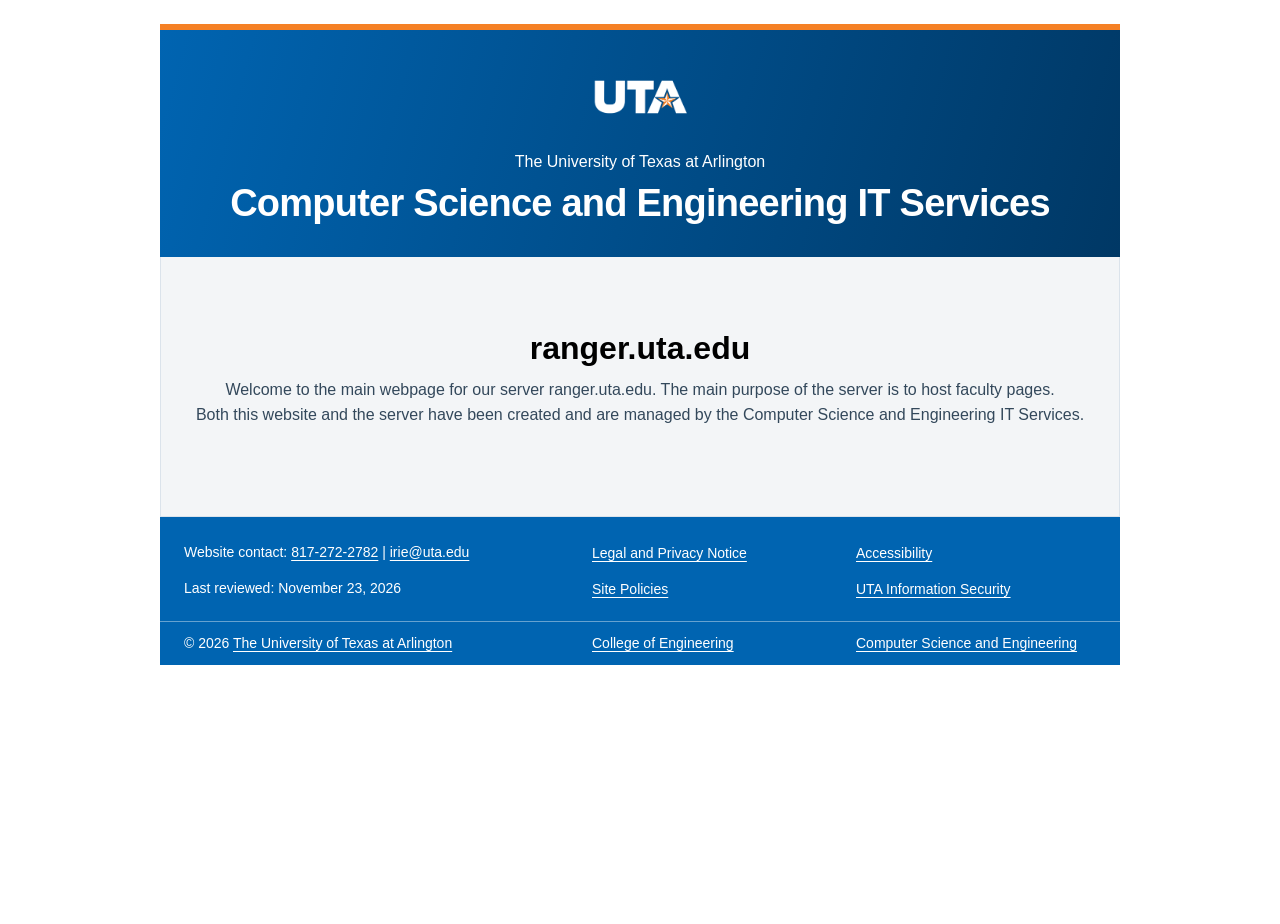
<file: index.html>
<!doctype html>
<html lang="en">
<head>
  <meta charset="utf-8">
  <meta name="viewport" content="width=device-width, initial-scale=1">
  <meta name="theme-color" content="#0064b1">
  <meta name="description" content="Welcome to CSE Services at The University of Texas at Arlington.  Visit the UTA CSE Services landing page for Crystal and Ranger.">
  <title>CSE Services | The University of Texas at Arlington</title>
  <link rel="canonical" href="https://ranger.uta.edu/">
  <meta property="og:type" content="website">
  <meta property="og:site_name" content="CSE Services | UT Arlington">
  <meta property="og:title" content="CSE Services | The University of Texas at Arlington">
  <meta property="og:description" content="Welcome to CSE Services at The University of Texas at Arlington.">
  <meta property="og:url" content="https://ranger.uta.edu/">
  <meta property="og:image" content="https://ranger.uta.edu/assets/social-card.png">
  <meta property="og:image:alt" content="CSE Services at The University of Texas at Arlington">
  <meta property="og:image:width" content="1200">
  <meta property="og:image:height" content="630">
  <meta name="twitter:card" content="summary_large_image">
  <script type="application/ld+json">{"@context":"https://schema.org","@type":"WebPage","name":"CSE Services","url":"https://ranger.uta.edu/","description":"Welcome to CSE Services at The University of Texas at Arlington.","inLanguage":"en","publisher":{"@type":"CollegeOrUniversity","name":"The University of Texas at Arlington","url":"https://www.uta.edu/"}}</script>
  <link rel="stylesheet" href="styles.css">
  <link rel="icon" href="https://www.uta.edu/favicon.ico" type="image/x-icon">
  <!-- Insert UTA-approved University Advancement analytics tag when supplied. -->
</head>
<body>
  <a class="skip-link" href="#main-content">Skip to content</a>

  <header class="site-header">
    <div class="header-inner">
      <a class="uta-logo-link" href="https://www.uta.edu/" target="_blank" rel="noopener" aria-label="The University of Texas at Arlington homepage">
        <img src="assets/uta_logo_resized.png" alt="UTA">
      </a>
      <p class="university-name">The University of Texas at Arlington</p>
      <h1>Computer Science and Engineering IT Services</h1>
    </div>
  </header>

  <div class="page">
    <main class="welcome" id="main-content">
      <h2>ranger.uta.edu</h2>
      <p class="section-label">Welcome to the main webpage for our server ranger.uta.edu. The main purpose of the server is to host faculty pages.</p>
      <p class="section-label_two">Both this website and the server have been created and are managed by the Computer Science and Engineering IT Services.
      </p>
    </main>
  </div>

  <footer class="site-footer">
    <div class="footer-inner">
      <div class="footer-about">

        <p class="footer-contact">
          Website contact:
          <a href="tel:8172722782">817-272-2782</a> |
          <a href="mailto:irie@uta.edu">irie@uta.edu</a>
        </p>
        <p class="footer-updated">
          Last reviewed: <time datetime="2026-11-23">November 23, 2026</time>
        </p>
      </div>

      <nav class="footer-links" aria-label="University policies and related links">
        <a href="https://www.uta.edu/administration/legal-affairs/privacy/privacy-notice" target="_blank" rel="noopener">Legal and Privacy Notice</a>
        <a href="https://www.uta.edu/accessibility" target="_blank" rel="noopener">Accessibility</a>
        <a href="https://www.uta.edu/site-policies" target="_blank" rel="noopener">Site Policies</a>
        <a href="https://www.uta.edu/security/policy" target="_blank" rel="noopener">UTA Information Security</a>
      </nav>
    </div>

    <div class="footer-bottom">
      <div class="footer-bottom-left">
        <p>
          © 2026 <a href="https://www.uta.edu/" target="_blank" rel="noopener">The University of Texas at Arlington</a>
        </p>
      </div>
        <div class="footer-bottom-middle">
        <p>
          <a href="https://www.uta.edu/academics/schools-colleges/engineering/" target="_blank" rel="noopener">College of Engineering</a>
        </p>
      </div>
      <div class="footer-bottom-right">
        <p>
          <a href="https://www.uta.edu/academics/schools-colleges/engineering/academics/departments/cse" target="_blank" rel="noopener">Computer Science and Engineering</a>
        </p>
      </div>
    </div>
  </footer>
</body>
</html>
</file>
<file: styles.css>
:root {
  color-scheme: light;
  --uta-blue: #0064b1;
  --uta-navy: #003865;
  --uta-orange: #f58025;
  --text: #183249;
  --border: #dbe3eb;
}

*, *::before, *::after {
  box-sizing: border-box;
}

html {
  font-size: 100%;
  -webkit-text-size-adjust: 100%;
  text-size-adjust: 100%;
}

body {
  margin: 0;
  min-height: 100vh;
  background: #fff;
  color: var(--text);
  font-family: Arial, Helvetica, sans-serif;
  font-size: 1rem;
  line-height: 1.55;
}

.skip-link {
  position: absolute;
  left: 12px;
  top: -80px;
  z-index: 2;
  padding: 12px 16px;
  background: #fff;
  color: var(--uta-navy);
}

.skip-link:focus {
  top: 12px;
}

a:focus-visible {
  outline: 3px solid var(--uta-orange);
  outline-offset: 4px;
}

/* The page, header and footer all use the same maximum width. */
.page {
  width: calc(100% - 32px);
  max-width: 960px;
  margin: 24px auto 40px;
}

.site-header {
  width: calc(100% - 32px);
  max-width: 960px;
  margin: 24px auto 0;
  padding: 26px 24px 30px;
  border-top: 6px solid var(--uta-orange);
  background: linear-gradient(105deg, var(--uta-blue), var(--uta-navy));
  color: #fff;
  text-align: center;
}

/* Also works if the header and footer are inside .page in your HTML. */
.page > .site-header,
.page > .site-footer {
  width: 100%;
}

.page > .site-header {
  margin-top: 0;
}

/* Also works if the header is immediately before .page. */
.site-header + .page {
  margin-top: 0;
  margin-bottom: 0;
}

.header-inner {
  padding: 0;
}

/* Change width and height here to resize the UTA logo. */
.uta-logo-link {
  display: inline-flex;
  align-items: center;
  justify-content: center;
  width: 180px;
  height: 82px;
  margin-bottom: 12px;
  color: #fff;
  text-decoration: none;
}

.uta-logo-link img {
  display: block;
  width: 100%;
  height: 100%;
  object-fit: contain;
}

.uta-logo-link:focus-visible {
  outline-color: #fff;
}

.uta-logo-fallback {
  font-size: 2rem;
  font-weight: 800;
}

.university-name {
  margin: 0 0 8px;
  font-size: 1rem;
  font-weight: 400;
  line-height: 1.45;
}

h1 {
  margin: 0;
  font-size: clamp(1.75rem, 4vw, 2.375rem);
  line-height: 1.2;
  letter-spacing: -.02em;
}

.welcome {
  width: 100%;
  min-height: 260px;
  padding: 56px 24px;
  background: #f3f5f7;
  border: 1px solid var(--border);
  border-top: 0;
  display: flex;
  flex-direction: column;
  align-items: center;
  justify-content: center;
  text-align: center;
}

h2 {
  margin: 0;
  font-size: clamp(1.5rem, 4.4vw, 2rem);
  line-height: 1.25;
  font-weight: 600;
  color: var(--uta-navy);
  overflow-wrap: anywhere;
}

.welcome h2 {
  color: #000;
}

.section-label {
  margin-top: 10px;
  margin: 10px 0 0;
  color: #33485b;
  font-size: 1rem;
}
.section-label_two {
    font-size: 16px;
    color: #33485b;
    font-weight: 400;
    margin-top: 0;
    text-align: center;
}
/* FOOTER: simple settings for layout and spacing. */
.site-footer {
  width: calc(100% - 32px);
  max-width: 960px;
  margin: 0 auto 40px;
  background: var(--uta-blue);
  color: #fff;
  text-align: left;
}

/* A wider contact column keeps both footer rows aligned. */
.footer-inner,
.footer-bottom {
  display: grid;
  grid-template-columns: minmax(0, 1.6fr) repeat(2, minmax(0, 1fr));
  column-gap: 24px;
}

.footer-inner {
  grid-template-rows: repeat(2, minmax(32px, auto));
  gap: 4px 24px;
  padding: 20px 24px 16px;
  align-items: center;
}

.footer-about,
.footer-links {
  display: grid;
  grid-template-rows: subgrid;
  grid-row: span 2;
  align-items: center;
  min-width: 0;
}

.footer-about p {
  margin: 0;
  color: #fff;
  font-size: 14px;
  line-height: 1.4;
}

.footer-links {
  grid-column: 2 / 4;
  grid-template-columns: subgrid;
}

.site-footer a {
  color: #fff;
  text-underline-offset: 3px;
}

.site-footer a:hover {
  text-decoration-color: var(--uta-orange);
  text-decoration-thickness: 2px;
}

.site-footer a:focus-visible {
  outline-color: #fff;
}

.footer-links a {
  display: inline-flex;
  align-items: center;
  min-height: 32px;
  font-size: 14px;
  line-height: 1.45;
  overflow-wrap: anywhere;
}

/* Bottom links align with the columns above. */
.footer-bottom {
  align-items: center;
  gap: 8px 24px;
  padding: 12px 24px;
  border-top: 1px solid rgba(255, 255, 255, 0.4);
}

.footer-bottom-middle {
  text-align: left;
}

.footer-bottom-right {
  grid-column: 3;
  text-align: left;
}

.footer-bottom p {
  margin: 0;
  color: #fff;
  font-size: 14px;
  line-height: 1.4;
}

/* Preserve styling for the 404 page. */
.error-main {
  min-height: 250px;
  padding: clamp(50px, 10vw, 100px) 24px;
  background: #f3f5f7;
  border: 1px solid var(--border);
  border-top: 0;
  text-align: center;
}

.error-main h2 {
  margin-bottom: 14px;
}

.error-main p {
  margin: 0 auto 20px;
  max-width: 490px;
}

.error-main a {
  color: var(--uta-navy);
}

@media (max-width: 540px) {
  .page {
    width: calc(100% - 24px);
    margin-top: 12px;
    margin-bottom: 24px;
  }

  .site-header {
    width: calc(100% - 24px);
    margin-top: 12px;
    padding: 24px 20px;
  }

  .page > .site-header,
  .page > .site-footer {
    width: 100%;
  }

  .page > .site-header,
  .site-header + .page {
    margin-top: 0;
  }

  .site-header + .page {
    margin-bottom: 0;
  }

  .uta-logo-link {
    width: 155px;
    height: 72px;
  }

  .welcome {
    min-height: 230px;
    padding: 48px 20px;
  }

  /* Simple one-column footer on phones. */
  .site-footer {
    width: calc(100% - 24px);
    margin-bottom: 24px;
  }

  .footer-inner {
    grid-template-columns: 1fr;
    grid-template-rows: auto;
    gap: 4px;
    padding: 16px 20px;
  }

  .footer-about,
  .footer-links {
    grid-row: auto;
    grid-template-rows: none;
    grid-auto-rows: minmax(32px, auto);
    row-gap: 4px;
  }

  .footer-bottom {
    grid-template-columns: 1fr;
    padding: 12px 20px;
  }

  .footer-links {
    grid-column: 1;
    grid-template-columns: 1fr;
  }

  .footer-bottom-middle,
  .footer-bottom-right {
    grid-column: 1;
    text-align: left;
  }
}

@media (prefers-reduced-motion: reduce) {
  *, *::before, *::after {
    scroll-behavior: auto !important;
  }
}
</file>
